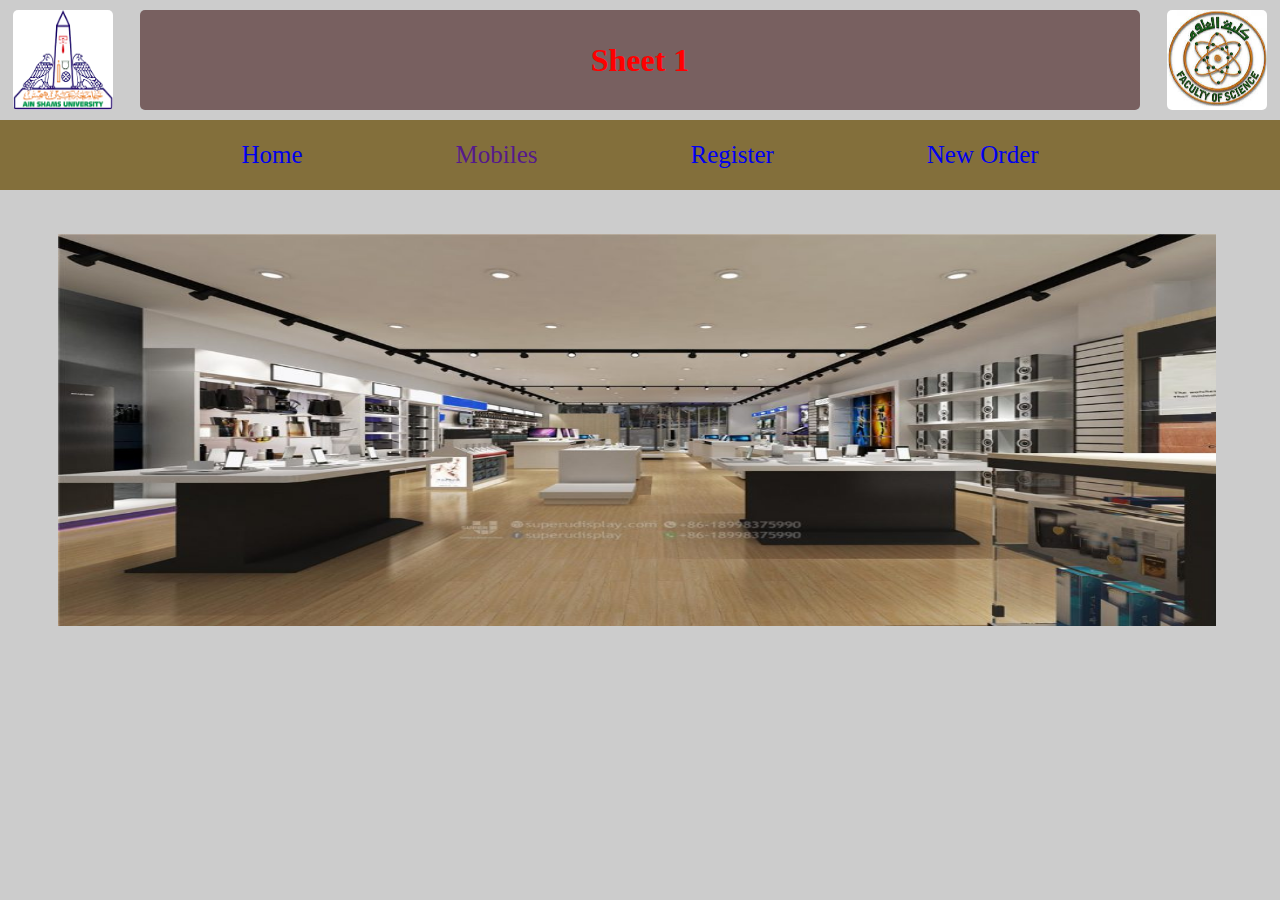
<file: JavaScript/Sheet 1/Answer Sheet 1/index.html>
<!DOCTYPE html>
<html lang="en">
    <head>
        <meta charset="UTF-8">
        <title>Sheet 1</title>
        <link rel="stylesheet" href="newstyle.css">
    </head>
    <body>
        <header>
            <img src="AinShamsLogo.png" class="img1">
            <div class="d1">Sheet 1</div>
            <img src="FacofSciLogo.jpg" class="img2">
        </header>
        <nav class="navbar">
            <ul class="menu">
                <li>
                    <a href="Home.html" target="Zenhom">Home</a>
                </li>
                <li class="Mobiles">
                    Mobiles
                    <ul class="dropdown">
                        <li>
                            <a href="IPhone.html" target="Zenhom">IPhone</a>
                        </li>
                        <li>
                            <a href="Samsung.html" target="Zenhom">Samsung</a>
                        </li>
                    </ul>
                    <li>
                        <a href="Register.html" target="Zenhom">Register</a>
                    </li>
                    <li>
                        <a href="Order.html" target="Zenhom">New Order</a>
                    </li>
                </li>
            </ul>
        </nav>
        <br>
        <br>
        <iframe src="home.html" name="Zenhom" width="95%" height="400px" scrolling="no"></iframe>
    </body>
</html>
</file>
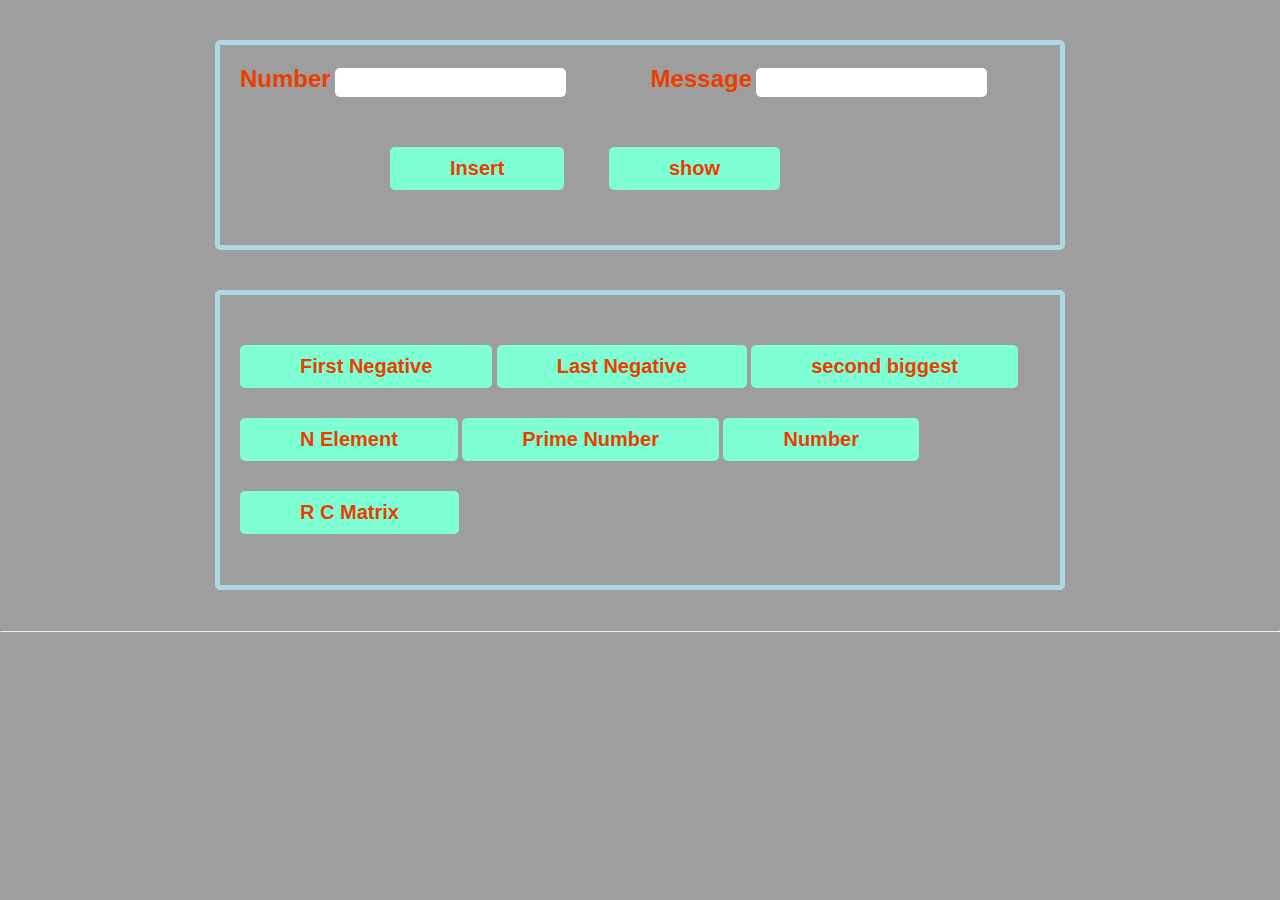
<file: JavaScript/Sheet 3/Answer/index.html>
<!DOCTYPE html>
<html lang="en">
  <head>
    <meta charset="UTF-8" />
    <title>Lab 3 Js</title>
    <link rel="stylesheet" href="style.css" />
  </head>
  <body>
    <div class="T1">
      <label for="t2" class="l2">Number</label>
      <input type="number" id="t2" class="i2" pattern="[0-9]" />
      <label for="t1" class="l1">Message</label>
      <input type="text" id="t1" readonly class="i1" />
      <br />
      <p></p>
      <button class="b1 btn" id="insert">Insert</button>
      <button class="b2 btn" id="show">show</button>
    </div>
    <div class="T2">
      <button class="b3 btn">First Negative</button>
      <button class="b4 btn">Last Negative</button>
      <button class="b5 btn">second biggest</button>
      <button class="b6 btn"><span contenteditable="">N</span> Element</button>
      <button class="b7 btn">Prime Number</button>
      <button class="b8 btn">Number</button>
      <button class="b9 btn"><span contenteditable="" class="s1">R</span> <span class="s2" contenteditable="">C</span> Matrix</button>
    </div>
    <hr>
    <div class="d3">

    </div>
    <script defer src="main.js"></script>
  </body>
</html>
</file>
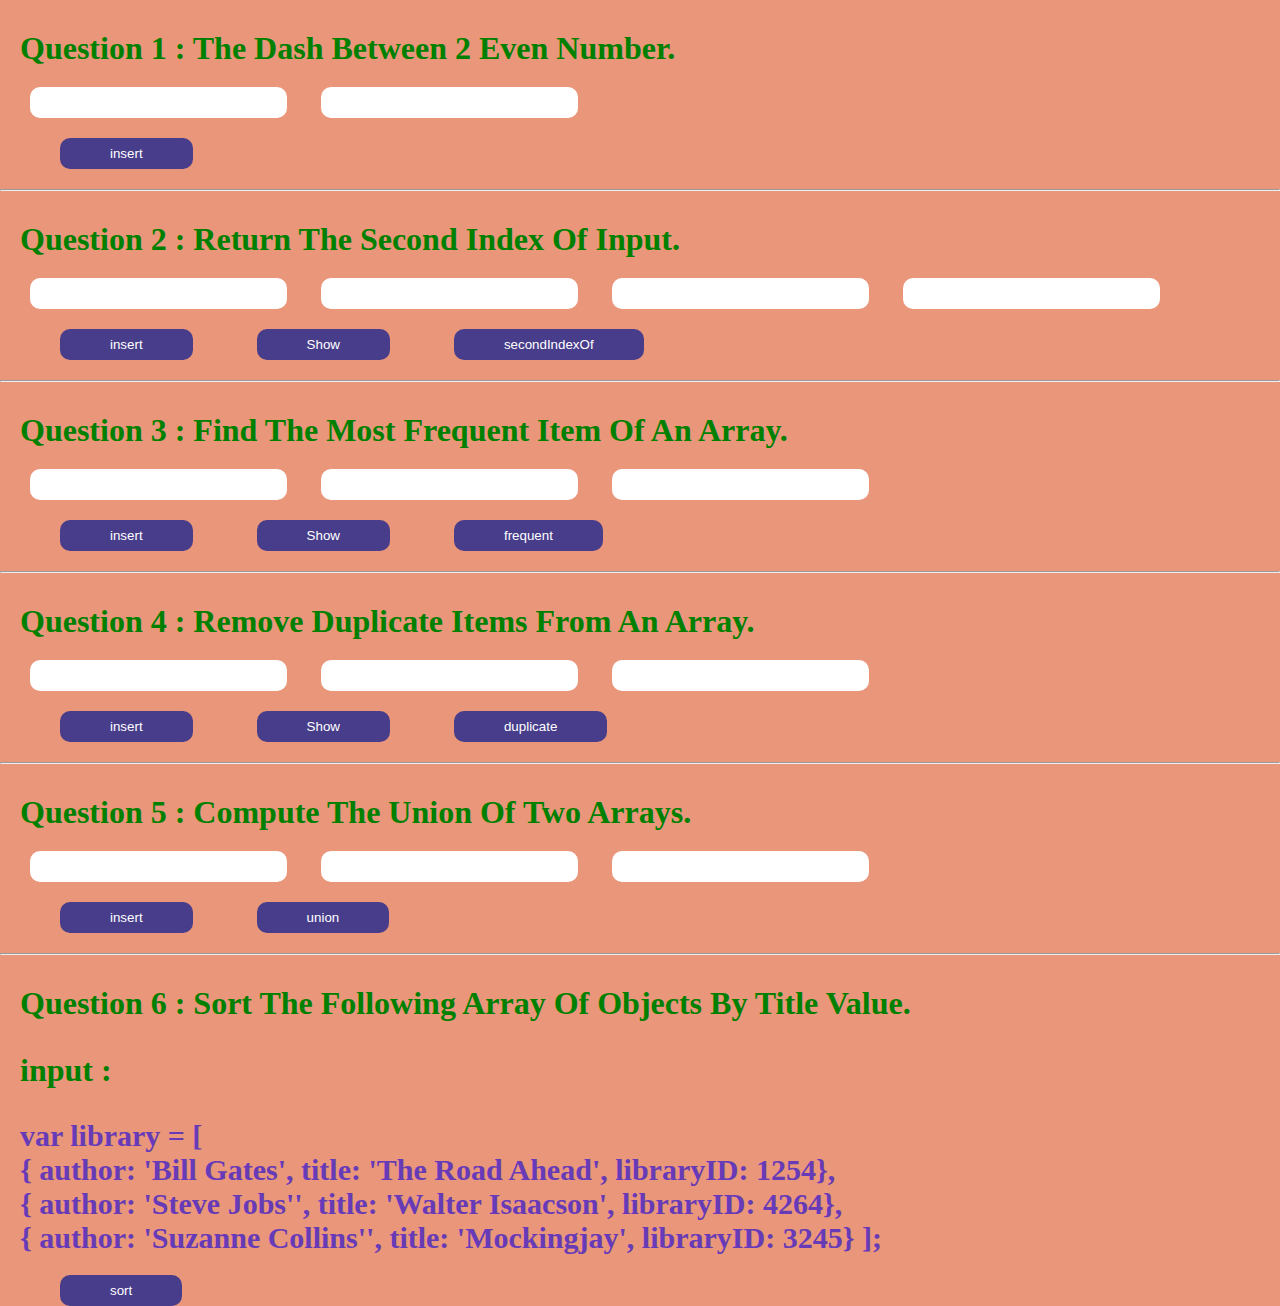
<file: JavaScript/Sheet 4/Answer/index.html>
<!DOCTYPE html>
<html lang="en">
  <head>
    <meta charset="UTF-8" />
    <title>Lab 4</title>
    <link rel="stylesheet" href="style.css" />
  </head>
  <body>
    <h1 class="zz">Question 1 : The Dash Between 2 Even Number.</h1>
    <div class="d1">
      <input type="number" id="q1" />
      <input type="text" id="q11" readonly />
      <br>
      <button onclick="dash()" class="b1">insert</button>
    </div>
    <hr />
    <h1 class="zz">Question 2 : Return The Second Index Of Input.</h1>
   <div class="d2">
      <input type="text" id="q02" />
      <input type="text" id="s2" readonly />
      <input type="text" id="q2" />
      <input type="text" id="q22" readonly />
      <br>
      <button onclick="insert2()">insert</button>
      <button onclick="show2()">Show</button>
      <button onclick="secondIndexOf()">secondIndexOf</button>
   </div>
    <hr />
    <h1 class="zz">Question 3 : Find The Most Frequent Item Of An Array.</h1>
    <div class="d3">
      <input type="text" id="q3" />
      <input type="text" id="s3" readonly />
      <input type="text" id="q33" readonly />
      <br>
      <button onclick="insert3()">insert</button>
      <button onclick="show3()">Show</button>
      <button onclick="frequent()">frequent</button>
    </div>
    <hr />
    <h1 class="zz">Question 4 : Remove Duplicate Items From An Array.</h1>
    <div class="d4">
      <input type="text" id="q4" />
      <input type="text" id="s4" readonly />
      <input type="text" id="q44" readonly />
      <br>
      <button onclick="insert4()">insert</button>
      <button onclick="show4()">Show</button>
      <button onclick="duplicate()">duplicate</button>
    </div>
    <hr />
    <h1 class="zz">Question 5 : Compute The Union Of Two Arrays.</h1>
    <div class="d5">
      <input type="text" id="q05" />
      <input type="text" id="q5" />
      <input type="text" id="q55" readonly />
      <br>
      <button onclick="insert5()">insert</button>
      <button onclick="union()">union</button>
   </div>
    <hr />
    <h1 class="zz">Question 6 : Sort The Following Array Of Objects By Title Value.</h1>
    <h1 id="out">input :</h1>
    <div class="dd">
      var library = [ <br />
      { author: '<span id="author1">Bill Gates</span>', title: '<span
        id="title1"
        >The Road Ahead</span
      >', libraryID: <span id="lib1">1254</span>}, <br />{ author: '<span
        id="author2"
        >Steve Jobs</span
      >'', title: '<span id="title2">Walter Isaacson</span>', libraryID:
      <span id="lib2">4264</span>},<br />
      { author: '<span id="author3">Suzanne Collins</span>'', title: '<span
        id="title3"
        >Mockingjay</span
      >', libraryID: <span id="lib3">3245</span>} ];
    </div>
    <button onclick="sor()">sort</button>
    <script src="main.js"></script>
  </body>
</html>
</file>
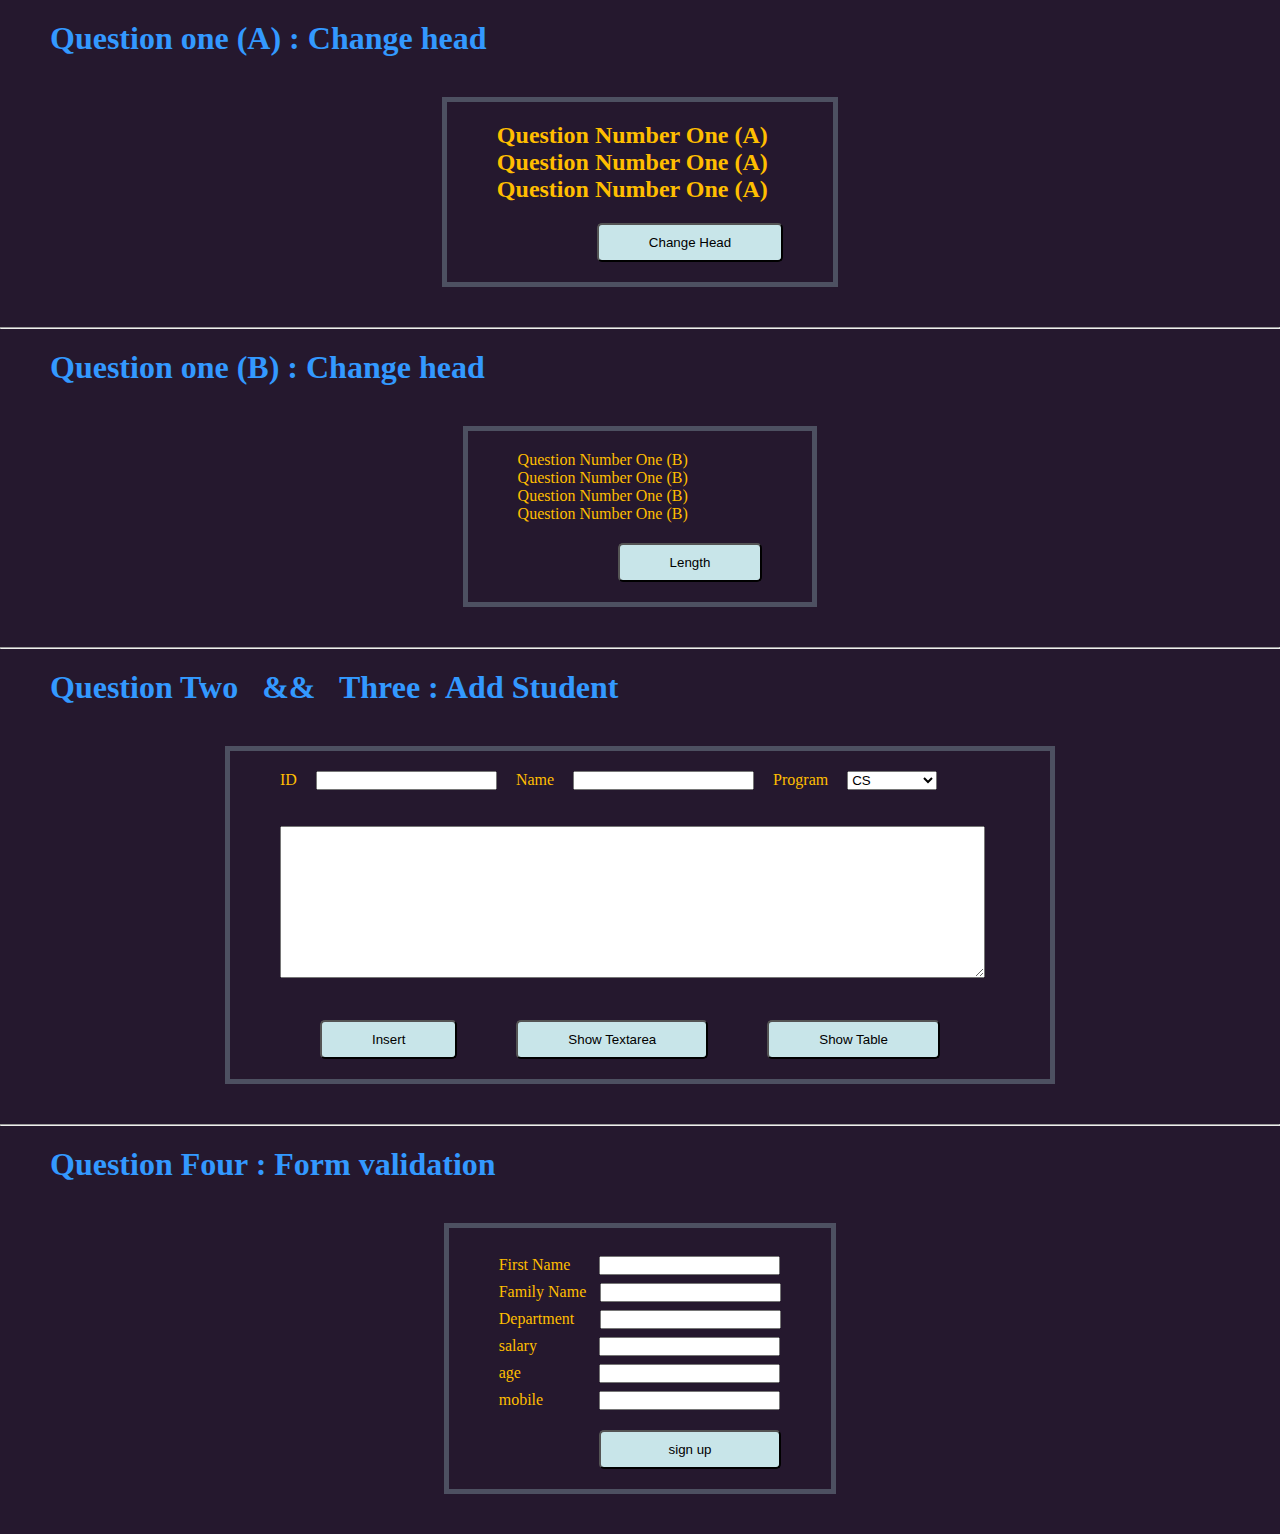
<file: JavaScript/Sheet 5/Answer/index.html>
<!DOCTYPE html>
<html lang="en">
  <head>
    <meta charset="UTF-8" />
    <title>Document</title>
    <link rel="stylesheet" href="style.css" />
  </head>
  <body>
    <h1 class="h11">Question one (A) : Change head</h1>
    <div class="q11">
      <h2>Question Number One (A)</h2>
      <h2>Question Number One (A)</h2>
      <h2>Question Number One (A)</h2>
      <button class="q114" onclick="headd()">Change Head</button>
    </div>
    <hr />
    <h1 class="h11">Question one (B) : Change head</h1>
    <div class="q11">
      <p>Question Number One (B)</p>
      <p>Question Number One (B)</p>
      <p>Question Number One (B)</p>
      <p>Question Number One (B)</p>
      <span id="p11"></span>
      <button class="q114" onclick="lengthh()">Length</button>
    </div>
    <hr />
    <h1 class="h11">Question Two &nbsp; && &nbsp; Three : Add Student</h1>
    <div class="q11 q2">
      <label for="">ID</label>
      <input type="text" id="p1" />
      <label for="">Name</label>
      <input type="text" id="p2" />
      <label for="">Program</label>
      <select id="p3">
        <option>CS</option>
        <option>CS-math</option>
        <option>CS-stat</option>
        <option>CS-physics</option>
      </select>
      <br /><br /><br />
      <textarea name="some" cols="86" rows="10" id="o"></textarea>
      <br /><br />
      <button onclick="insert()" id="i" class="q116">Insert</button>
      <button onclick="show()" class="q116">Show Textarea</button>
      <button onclick="showt()" class="q116">Show Table</button>
    </div>
    <div id="st"></div>
    <hr />
    <h1 class="h11">Question Four : Form validation</h1>
    <div class="q11 q4">
      <form
        style="display: grid; grid-auto-flow: row; max-width: 46ch"
        action=""
        method="user"
        onsubmit="return validate(this)"
      >
        <label>
          First Name <input type="text" id="firstName" class="q41" />
        </label>
        <label>
          Family Name <input type="text" id="familyName" class="q42" />
        </label>
        <label>
          Department <input type="text" id="department" class="q43"
        /></label>
        <label> salary <input type="text" id="salary" class="q44" /></label>
        <label> age <input type="number" id="age" class="q45" /></label>
        <label
          >mobile
          <input type="text" id="phone" pattern="[0-9]{11,11}" class="q46"
        /></label>
        <button class="q114">sign up</button>
      </form>
    </div>

    <script src="main.js"></script>
  </body>
</html>
</file>
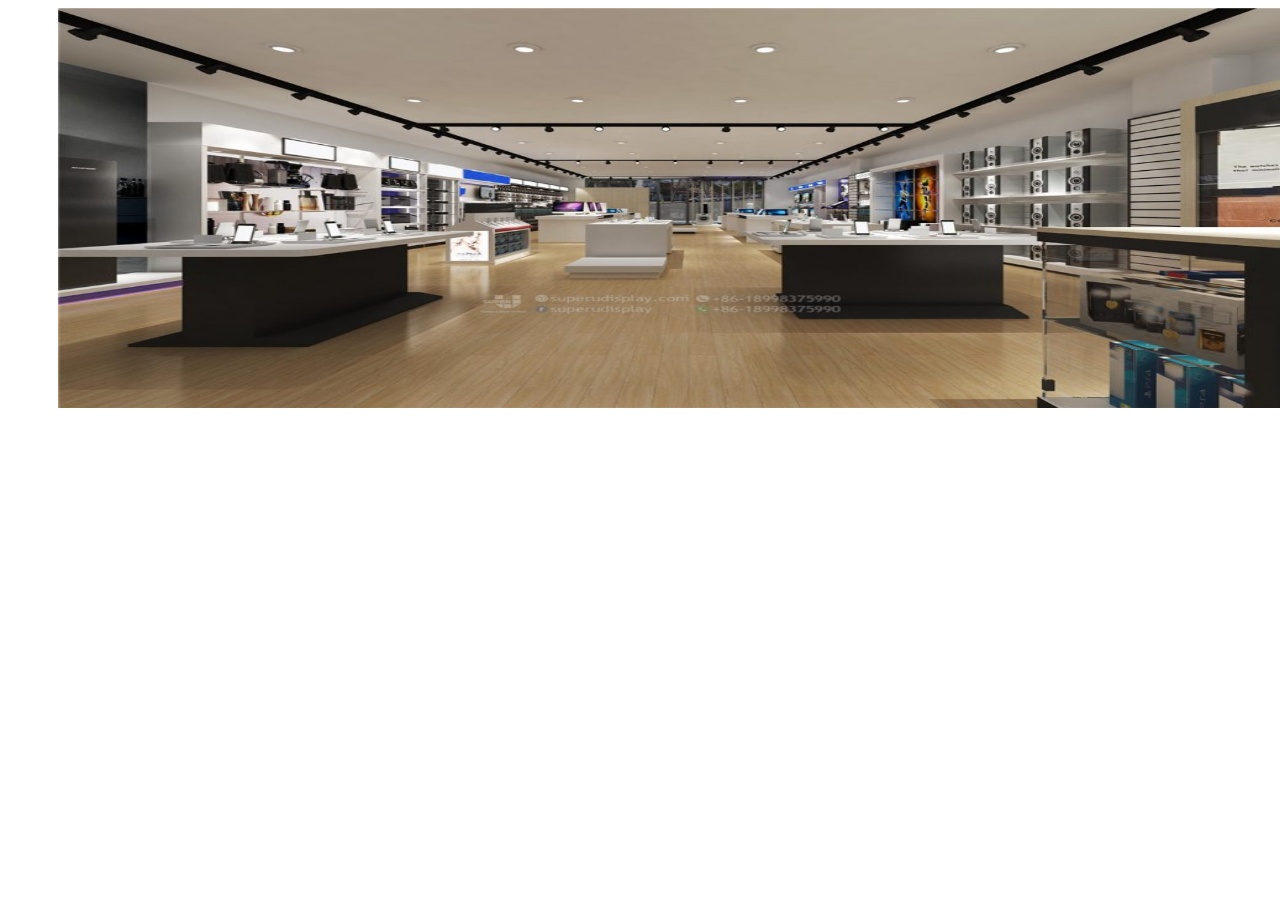
<file: JavaScript/Sheet 1/Answer Sheet 1/home.html>
<!DOCTYPE html>
<html lang="en">
<head>
    <meta charset="UTF-8">
    <meta http-equiv="X-UA-Compatible" content="IE=edge">
    <meta name="viewport" content="width=device-width, initial-scale=1.0">
    <title>Document</title>
    <style>
        img {
            margin-left: 50px;
        }
    </style>
</head>
<body>
    <img src="cellphones.jpg" width="100%" height="400" >
</body>
</html>
</file>
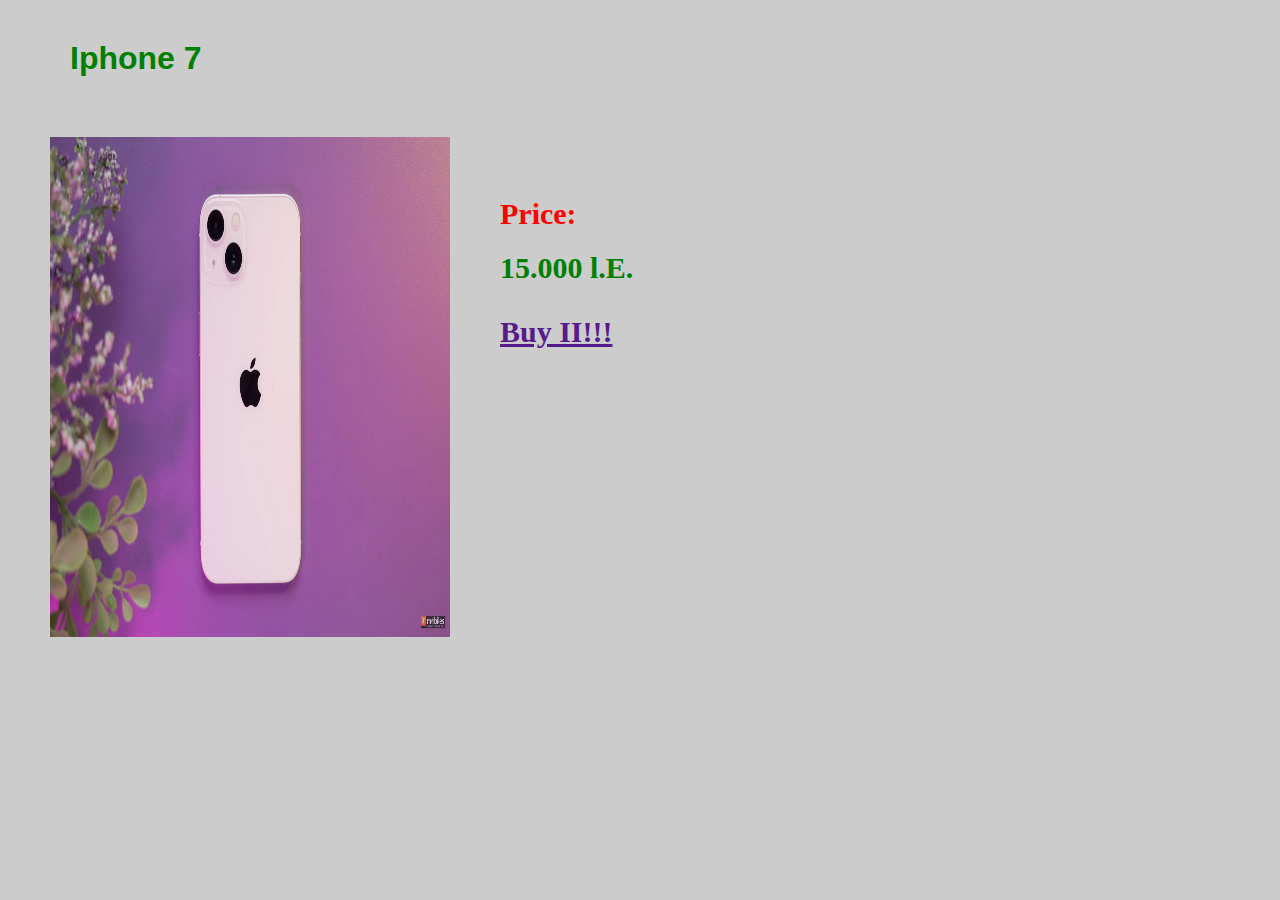
<file: JavaScript/Sheet 1/Answer Sheet 1/IPhone.html>
<!DOCTYPE html>
<html lang="en">
    <head>
        <meta charset="UTF-8">
        <meta http-equiv="X-UA-Compatible" content="IE=edge">
        <meta name="viewport" content="width=device-width, initial-scale=1.0">
        <title>Document</title>
        <style>
            * {
                padding: 0;
                margin: 0;
            }
            body
            {
                background-color: #ccc;
            }
            h1 {
                color: green;
                font-weight: bold;
                font-family: Arial, Helvetica, sans-serif;
                margin-left: 70px;
                margin-top: 40px;
            }
            .d1 {
                display: flex;
                margin-left: 50px;
                margin-top: 60px;
            }
            img {
                width: 400px;
                height: 500px;
            }
            .d2 {
                margin-left: 50px;
            }
            .d3 {
                margin-top: 60px;
                color: red;
                font-weight: bold;
                font-size: 30px;
            }
            .d4 {
                margin-top: 20px;
                color: green;
                font-weight: bold;
                font-size: 30px;
            }
            .d5 {
                margin-top: 30px;
                color: blue;
                font-weight: bold;
                font-size: 30px;
            }
        </style>
    </head>
    <body>
        <h1>Iphone 7</h1>
        <div class="d1">
            <img src="iPhone-13.jpg">
            <div class="d2">
                <div class="d3">Price:</div>
                <div class="d4">15.000 l.E.</div>
                <div class="d5">
                    <a href="" target="_blank" >Buy II!!!</a>
                </div>
            </div>
        </div>
    </body>
</html>
</file>
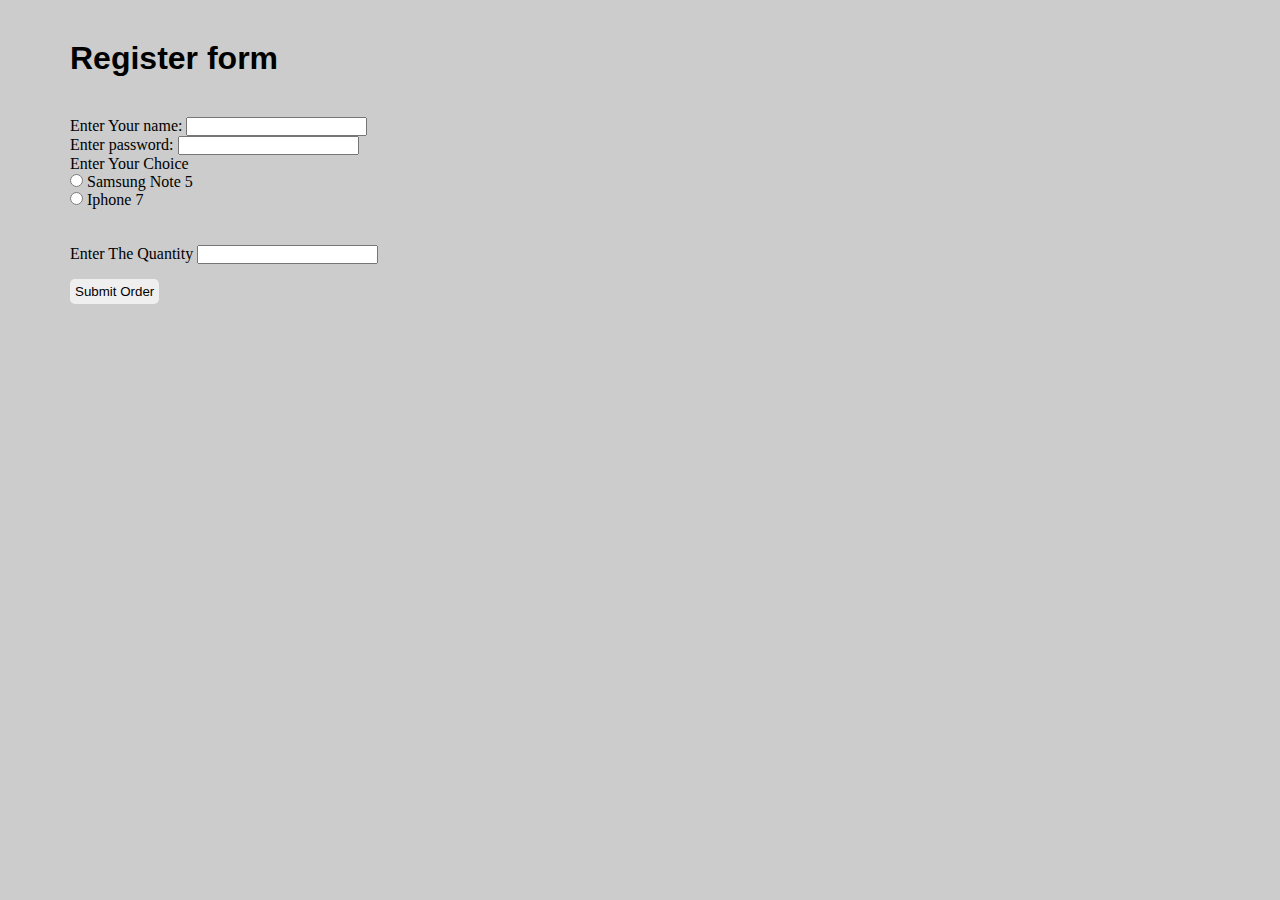
<file: JavaScript/Sheet 1/Answer Sheet 1/Order.html>
<!DOCTYPE html>
<html lang="en">
    <head>
        <meta charset="UTF-8">
        <meta http-equiv="X-UA-Compatible" content="IE=edge">
        <meta name="viewport" content="width=device-width, initial-scale=1.0">
        <title>Document</title>
        <style>
            * {
                padding: 0;
                margin: 0;
            }
            body
            {
                background-color: #ccc;
            }
            h1 {
                font-weight: bold;
                font-family: Arial, Helvetica, sans-serif;
                margin-left: 70px;
                margin-top: 40px;
            }
            .d1 {
                margin-left: 70px;
                margin-top: 40px;
            }
            .p3 {
                margin-top: 15px;
                padding: 5px;
                border-radius: 5px;
                border: none;
            }
        </style>
    </head>
    <body>
        <h1>Register form</h1>
        <div class="d1">
            <label class="p1">Enter Your name: </label>
            <input type="text">
            <br>
            <label class="p2">Enter password: </label>
            <input type="password">
            <br>
            <div>Enter Your Choice</div>
            <input type="radio" name="a"> Samsung Note 5
            <br>
            <input type="radio" name="a"> Iphone 7
            <br>
            <br>
            <br>
            <label for="">Enter The Quantity</label>
            <input type="number" >
            <br>
            <input class="p3" type="submit" value="Submit Order">
        </div>
        
    </body>
</html>
</file>
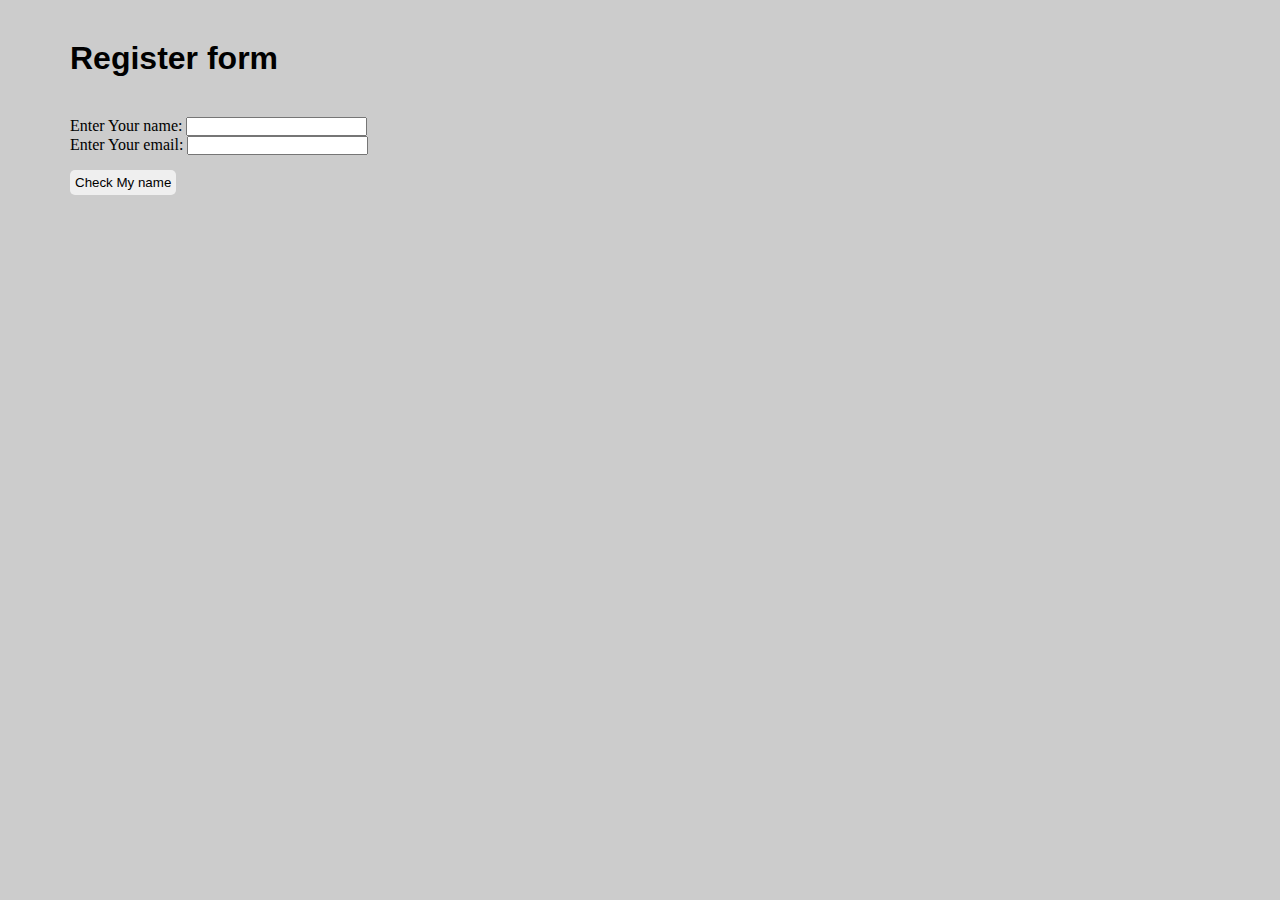
<file: JavaScript/Sheet 1/Answer Sheet 1/Register.html>
<!DOCTYPE html>
<html lang="en">
    <head>
        <meta charset="UTF-8">
        <meta http-equiv="X-UA-Compatible" content="IE=edge">
        <meta name="viewport" content="width=device-width, initial-scale=1.0">
        <title>Document</title>
        <style>
            * {
                padding: 0;
                margin: 0;
            }
            body
            {
                background-color: #ccc;
            }
            h1 {
                font-weight: bold;
                font-family: Arial, Helvetica, sans-serif;
                margin-left: 70px;
                margin-top: 40px;
            }
            .d1 {
                margin-left: 70px;
                margin-top: 40px;
            }
            .p3 {
                margin-top: 15px;
                padding: 5px;
                border-radius: 5px;
                border: none;
            }
        </style>
    </head>
    <body>
        <h1>Register form</h1>
        <div class="d1">
            <label class="p1">Enter Your name: </label>
            <input type="text">
            <br>
            <label class="p2">Enter Your email: </label>
            <input type="email">
            <br>
            <input class="p3" type="submit" value="Check My name">
        </div>
        
    </body>
</html>
</file>
<file: JavaScript/Sheet 1/Answer Sheet 1/newstyle.css>
* {
 margin: 0;
 padding: 0;
 box-sizing: border-box;
}
body {
 font-family: cursive;
 background-color: #ccc;
}
a {
 text-decoration: none;
}
li {
 list-style: none;
}
/* NAVBAR STYLING STARTS */
.navbar {
 margin-top: 10px;
 display: flex;
 align-items: center;
 justify-content: center;
 padding: 20px;
 background-color:rgba(116, 92, 29, 0.829);
 color: #fff;
 height:70px;
}
/* NAVBAR MENU */
.menu {
 display: flex;
 gap: 5em;
 font-size: 25px;
/* change the pos of menu to the left*/
/*margin-right: 280px;*/
}
.menu li:hover {
 background-color: #9936FF;
 border-radius: 100px;
}
.menu li {
 padding: 5px 14px;
}
/* DROPDOWN MENU */
.Mobiles {
 position: relative;
 color: #551A8b;
}
.dropdown {
 background-color:mediumpurple;
 padding: 1em 0;
 position: absolute; /*WITH RESPECT TO PARENT*/
 display: none;
 border-radius: 50px;
 top: 35px;
}
.dropdown li + li {
 margin-top: 10px;
}
.dropdown li {
 padding: 0.5em 1em;
 width: 8em;
 text-align: center;
}
.dropdown li:hover {
 background-color: #9936FF;
}
.Mobiles:hover .dropdown {
 display: block;
}
header
{
    margin-top: 10px;
    display: flex;
    justify-content: space-around;
    align-items: center;
}
.img1 ,
.img2 {
    width: 100px;
    height: 100px;
    border-radius: 5px;
}
.d1 {
    display: flex;
    justify-content: center;
    align-items: center;
    color: red;
    font-weight: bold;
    font-size: 2em;
    background-color: #786060;
    width: 1000px;
    height: 100px;
    border-radius: 5px;
}
iframe {
    border: none;
}
</file>
<file: JavaScript/Sheet 3/Answer/style.css>
* {
  padding: 0;
  margin: 0;
}
body {
  background-color: #9e9e9e;
  font-family: Verdana, Tahoma, sans-serif;
}
.T1,
.T2 {
  border: 5px solid lightblue;
  border-radius: 5px;
  padding: 20px;
  margin: 40px auto;
  width: 800px;
  height: 160px;
}
.T2 {
  height: 250px;
}
.l1,
.l2 {
  font-weight: bold;
  font-size: 24px;
  color: #ea3e00;
}
.l1 {
  margin-left: 80px;
}
.i1,
.i2 {
  padding: 7px 27px;
  border-radius: 5px;
  border: none;
}
.btn {
  padding: 10px 60px;
  border-radius: 5px;
  background-color: aquamarine;
  color: #ea3e00;
  font-size: 20px;
  font-weight: bold;
  margin-top: 30px;
  border: none;
}
.b1 {
  margin-left: 150px;
}
.b2 {
  margin-left: 40px;
}
.T1 p {
  color: darkviolet;
  font-weight: bold;
  font-size: 24px;
  margin-top: 20px;
}
</file>
<file: JavaScript/Sheet 4/Answer/style.css>
* {
    margin: 0;
    padding: 0;
}
body {
    background-color: darksalmon;
}
.d1,
.d2,
.d3,
.d4,
.d5 {
    margin: 20px 0;
}
#q1,
#q11,

#q3,
#q33,
#q4,
#q44 {
    margin-left: 30px;  
    padding: 8px 40px;
    border: none;
    border-radius: 10px;
}
#q02,
#q2,
#q22,
#q05, 
#q5, 
#q55,
#s1,
#s2,
#s3,
#s4,
#s5 {
    margin-left: 30px;  
    padding: 8px 40px;
    border: none;
    border-radius: 10px;

}
button {
    margin-top: 20px;
    margin-left: 60px;
    padding: 8px 50px;
    border: none;
    border-radius: 10px;
    color: white;
    background-color: darkslateblue;
}
#out {
color: green;
font-weight: bold;
margin-top: 30px;
margin-left: 20px;
}
.dd {
    color: #673ab7;
    font-weight: bold;
    margin-top: 30px;
    margin-left: 20px;
    font-size: 30px;
}
.zz {
    color: green;
    font-weight: bold;
    margin-top: 30px;
    margin-left: 20px;
}
</file>
<file: JavaScript/Sheet 5/Answer/style.css>
* {
  padding: 0;
  margin: 0;
}
body {
  background-color: #25182e;
  color: #ffbe00;
}
.q11 {
  padding: 20px 50px;
  margin: 40px auto;
  border: #4d5061 solid 5px;
  width: max-content;
}
.q114 {
  padding: 10px 50px;
  border-radius: 5px;
  background-color: #c8e5e9;
  margin-top: 20px;
  margin-left: 100px;
}
.h11 {
  margin-top: 20px;
  margin-left: 50px;
  color: #39f;
}
.q2 > :not(:last-child) {
  margin-right: 15px;
}
.q41 {
  margin-left: 25px;
  margin-top: 8px;
}
.q42 {
  margin-left: 10px;
  margin-top: 8px;
}
.q43 {
  margin-left: 22px;
  margin-top: 8px;
}
.q44 {
  margin-left: 58px;
  margin-top: 8px;
}
.q45 {
  margin-left: 74px;
  margin-top: 8px;
}
.q46 {
  margin-left: 52px;
  margin-top: 8px;
}

.q116 {
  padding: 10px 50px;
  border-radius: 5px;
  background-color: #c8e5e9;
  margin-top: 20px;
  margin-left: 40px;
}
</file>
